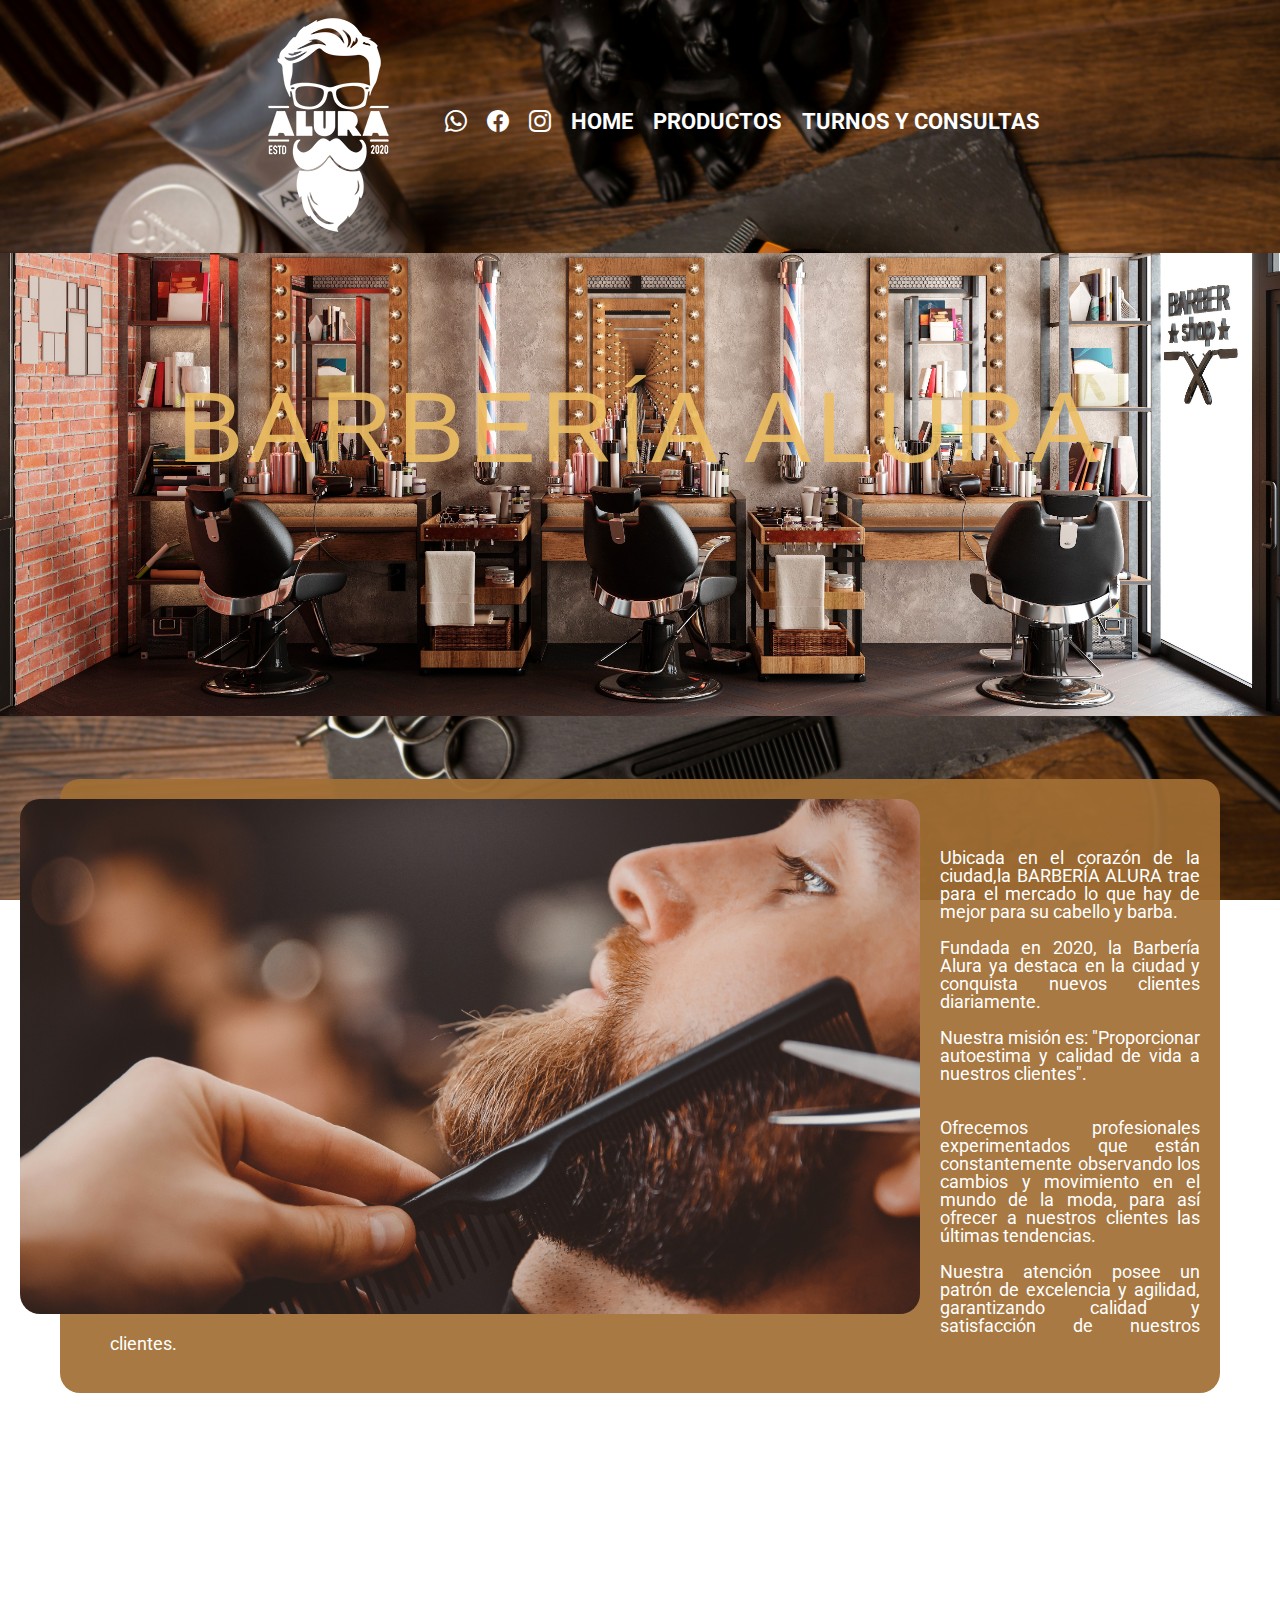
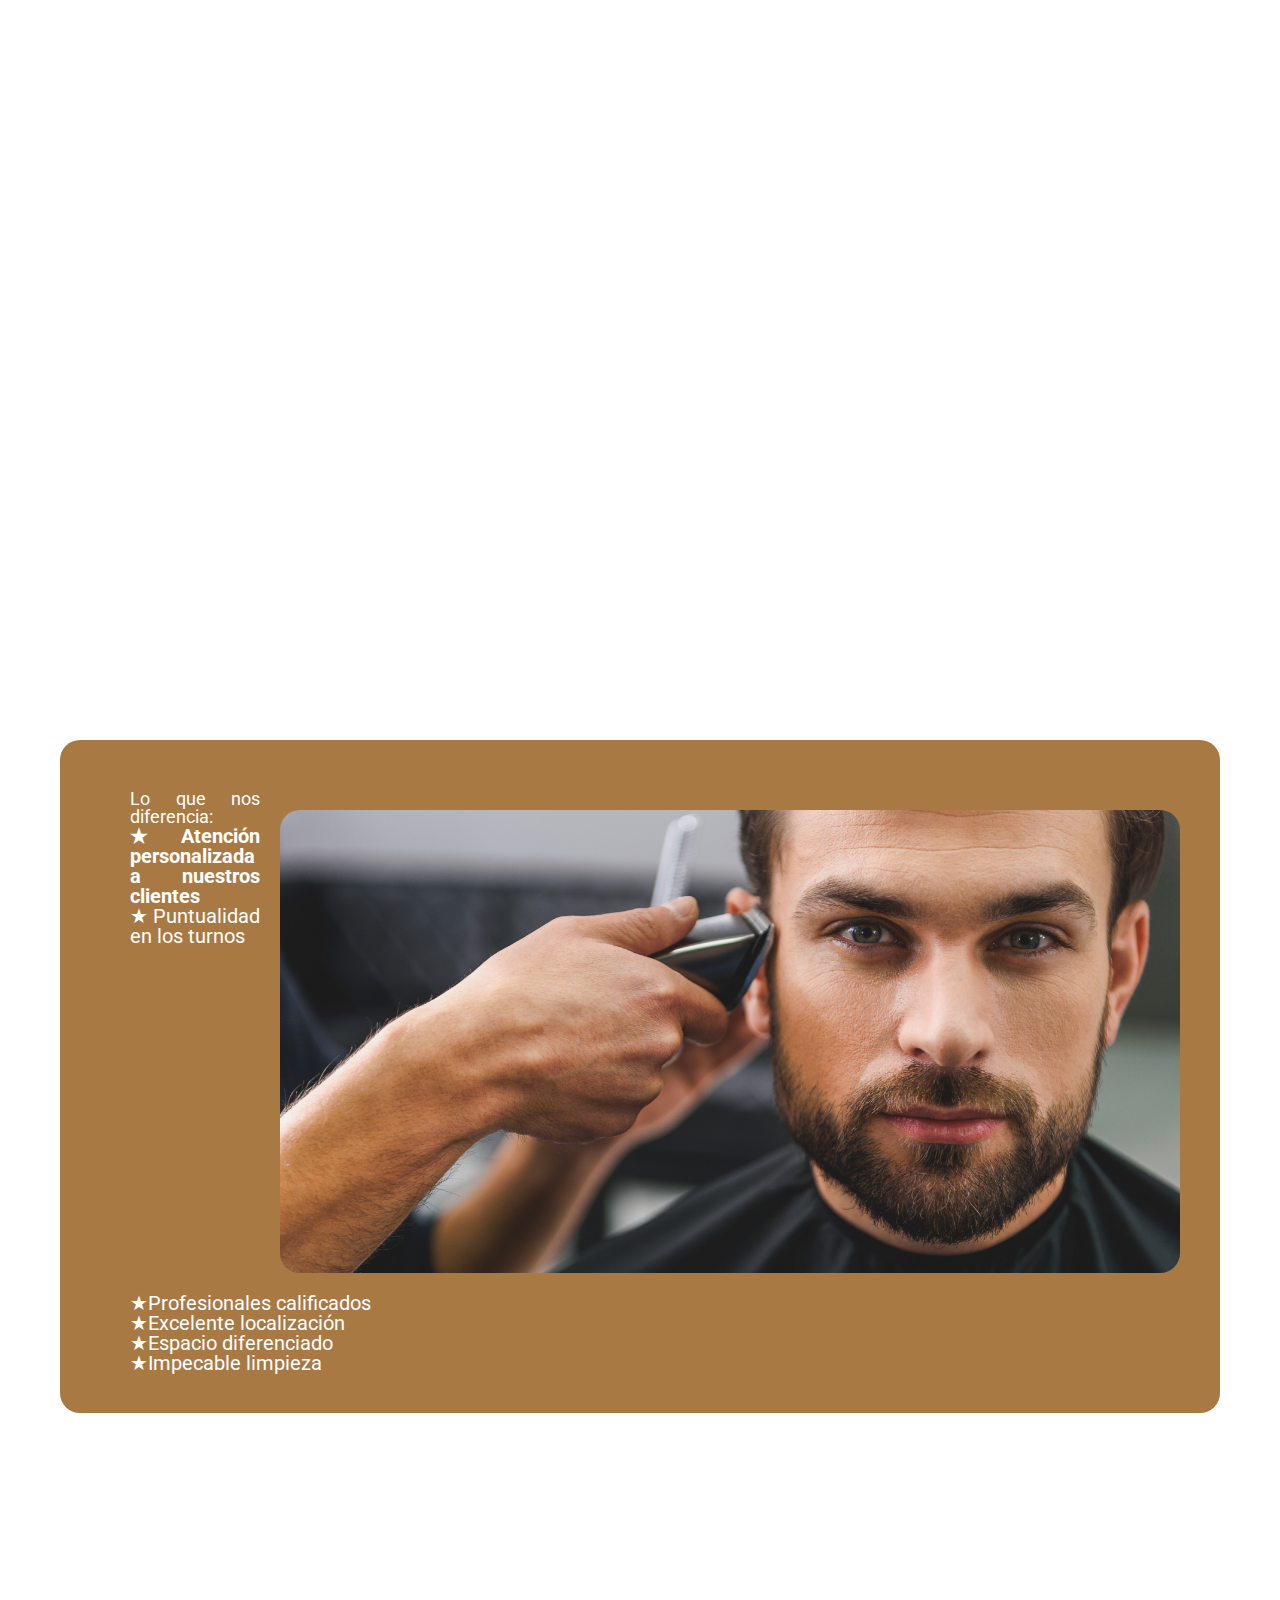
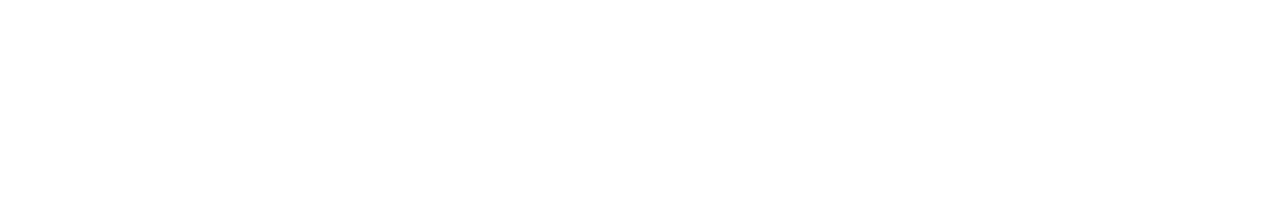
<file: index.html>
<!DOCTYPE html>
<html lang="es">
    <head>
        <meta charset="UTF-8"> 
        <meta name="viewport" content="width=device-width, initial scale=1">
        <title>Barbería Alura</title>
        <link rel= "stylesheet" href="reset.css">
        <link rel= "stylesheet" href="stylos.css"> 
        <link rel="preconnect" href="https://fonts.googleapis.com">
        <link rel="preconnect" href="https://fonts.gstatic.com" crossorigin>
        <link href="https://fonts.googleapis.com/css2?family=Roboto&display=swap" rel="stylesheet">
        <link href="https://cdn.jsdelivr.net/npm/bootstrap@5.3.0-alpha1/dist/css/bootstrap.min.css" rel="stylesheet" integrity="sha384-GLhlTQ8iRABdZLl6O3oVMWSktQOp6b7In1Zl3/Jr59b6EGGoI1aFkw7cmDA6j6gD" crossorigin="anonymous">
        <link href="https://fonts.googleapis.com/css?family=Varela+Round">
        <link rel="stylesheet" href="https://cdn.jsdelivr.net/npm/bootstrap-icons@1.10.3/font/bootstrap-icons.css">
        <link rel="shortcut icon" href="imagenes/barbershop_hair_styling_hairdressing_chair_seat_icon_228305.png" type="image/x-icon">
        
    </head>
    <body>
      <header>
        <div class="caja">
            <img  src="imagenes/logo-blanco.png"alt="logo">
            <nav>
                <ul>
                    <li><a href= "www.whatsapp.com" class="bi bi-whatsapp"></a></li>
                    <li><a href="www.facebook.com" class="bi bi-facebook"></a></li>
                    <li><a href="www.instagram.com" class="bi bi-instagram"></a></li>
                    <li><a href="index.html">Home</a></li>
                    <li><a href="productos.html">Productos</a></li>
                    <li><a href="contacto.html">Turnos y consultas</a></li>
                </ul>
            </nav> 
        </div>
        </header>
                  <img  class="banner" src="imagenes/banner.jpeg" alt="barberiaAlura">
        <main>
            <h1 class="titulo"> BARBERÍA ALURA </h1>
            <section class= "principal">
               <img class="uno"  src ="imagenes/uno.jpeg"alt= "barberia Alura"/>
               <div class= texto-principal>
                      <p> Ubicada en el corazón de la ciudad,<strong>la BARBERÍA ALURA </strong>  trae para el mercado lo que hay de mejor para su cabello y barba.<br></br>
                        Fundada en 2020, la Barbería Alura ya destaca  en la ciudad y conquista nuevos clientes diariamente. <br></br>
                      <em>Nuestra misión es: <strong>"Proporcionar autoestima y calidad de vida a nuestros clientes".</strong></em> <br></br>
                      <br>Ofrecemos profesionales experimentados que están constantemente observando los cambios y movimiento en el mundo de la moda, para así ofrecer a nuestros clientes las últimas tendencias.</br>
                      <br> Nuestra atención  posee un patrón de excelencia y agilidad, garantizando calidad y satisfacción de nuestros clientes.</br> </p>
               </div>
            </section>

            <section class="mapa">
              <h3 class="titulo-principal">Nuestra Ubicación</h3>
              <p>Nuestro establecimiento está ubicado en el corazón de la ciudad</p>
              <iframe src="https://www.google.com/maps/embed?pb=!1m18!1m12!1m3!1d34784.869470159!2d-46.65499870427411!3d-23.593248407555798!2m3!1f0!2f0!3f0!3m2!1i1024!2i768!4f13.1!3m3!1m2!1s0x94ce5a2b2ed7f3a1%3A0xab35da2f5ca62674!2sCaelum%20-%20Education%20and%20Innovation!5e0!3m2!1ses-419!2sbr!4v1602972945026!5m2!1ses-419!2sbr" width="100%" height="300" frameborder="0" style="border:0;" allowfullscreen="" aria-hidden="false" tabindex="0"></iframe>
           </section>

           <div class="video">
            <iframe width="100%" height="315" src="https://www.youtube.com/embed/wcVVXUV0YUY" frameborder="0" allow="accelerometer; autoplay; clipboard-write; encrypted-media; gyroscope; picture-in-picture" allowfullscreen></iframe>
           </div>

            <section class= "diferenciales">
              <img class="dos"  src ="imagenes/dos.jpeg"alt= "barberia Alura"/>
              <div class= "texto-diferenciales">
                     <p> Lo que nos diferencia:
                      <ul class="lista-diferenciales">
                           <li class="items">Atención personalizada a nuestros clientes</li>
                           <li class="items">Puntualidad en los turnos</li>
                           <li class="items">Profesionales calificados</li>
                           <li class="items">Excelente localización</li>
                           <li class="items">Espacio diferenciado</li>
                           <li class="items">Impecable limpieza</li>      
                      </ul>
                     </p>
              </div>
           </section>
       
        </main>
    
        <footer>
                 <img src="imagenes/logo-blanco.png" alt="logo blanco">
                 <p class=" copyrigth"> © Copyrigth Barberia por Daniel Ariza 2023</p>
        </footer>
        </body>
      </html>

</html>
</file>
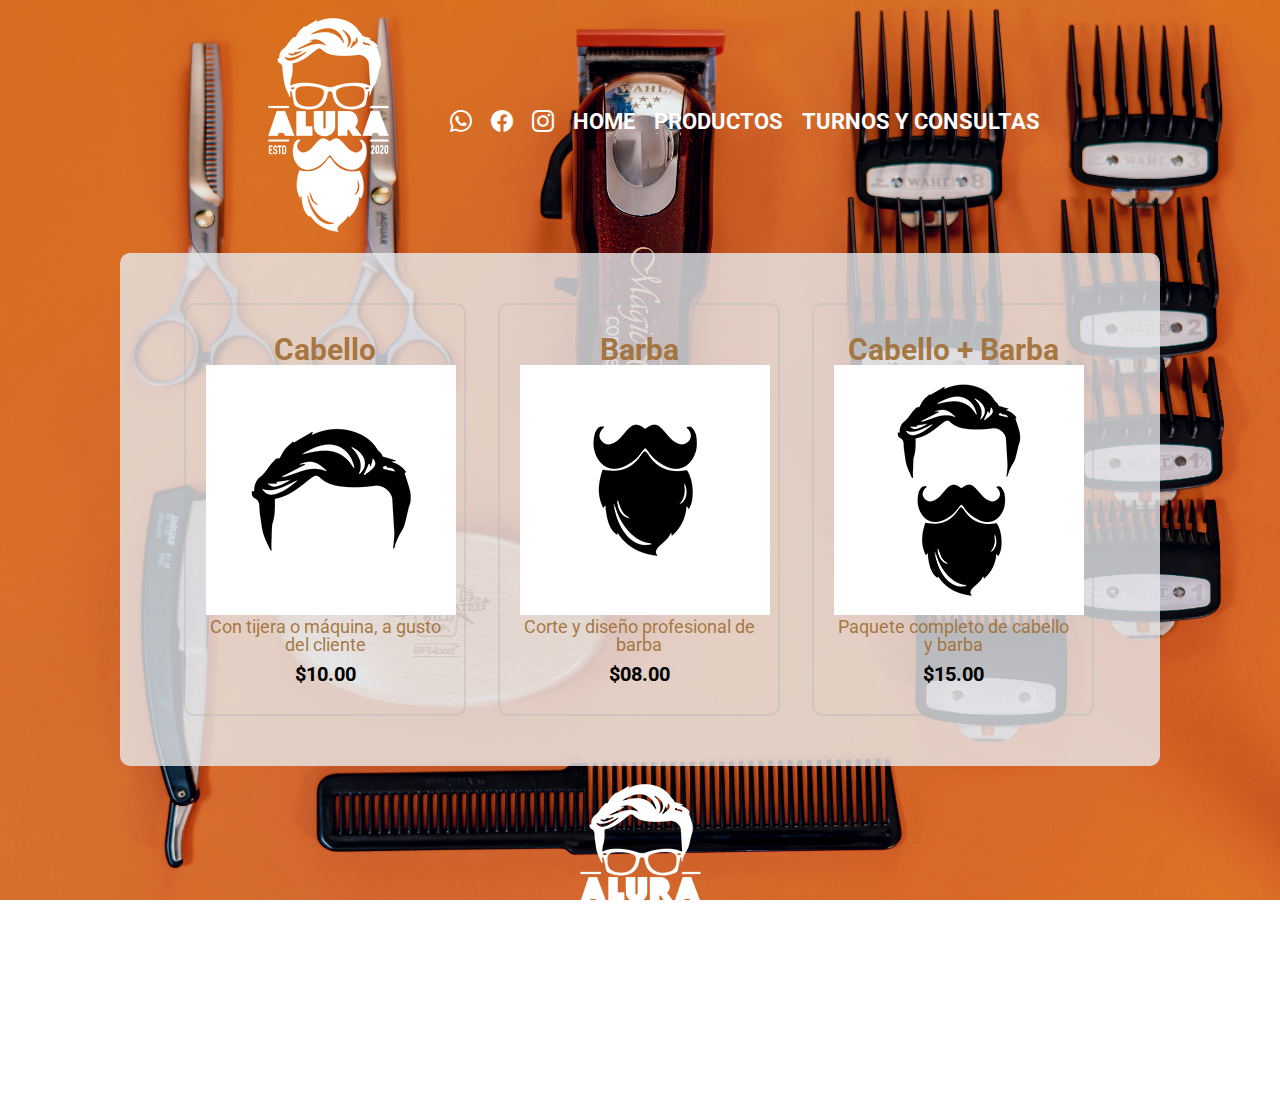
<file: productos.html>
<!DOCTYPE html>
<html lang="es">
    <head>
        <meta charset="UTF-8">
        <meta name="viewport" content="width=device-width">
        <title>Productos Barbería Alura</title>
        <link rel= "stylesheet" href="reset.css">
        <link rel= "stylesheet" href="productos.css">
        <link rel="preconnect" href="https://fonts.googleapis.com">
        <link rel="preconnect" href="https://fonts.gstatic.com" crossorigin>
        <link href="https://fonts.googleapis.com/css2?family=Roboto&display=swap" rel="stylesheet"> 
        <link rel="stylesheet" href="https://cdn.jsdelivr.net/npm/bootstrap-icons@1.10.3/font/bootstrap-icons.css">  
        <link rel="shortcut icon" href="imagenes/barbershop_hair_styling_hairdressing_chair_seat_icon_228305.png" type="image/x-icon"> 
    </head>

<body>
  <header>
    <div class="caja">
            <h1><img src="imagenes/logo-blanco.png" alt=" logo barberia Alura"></h1>
        <nav>
            <ul>
                <li><a href= "www.whatsapp.com" class="bi bi-whatsapp"></a></li>
                <li><a href="www.facebook.com" class="bi bi-facebook"></a></li>
                <li><a href="www.instagram.com" class="bi bi-instagram"></a></li>
                <li><a href="index.html">Home</a></li>
                <li><a href="productos.html">Productos</a></li>
                <li><a href="contacto.html">Turnos y consultas</a></li>
            </ul>
        </nav> 
    </div>
    </header>

    <main>
          <ul class="productos">
            <li>
                <h2>Cabello</h2>
                <img src="imagenes/cabello.jpg"alt ="cabello">
                <p class="producto-descripcion">Con tijera o máquina, a gusto del cliente </p>
                <p class="producto-precio">$10.00</p>
            </li>
            <li>
                <h2>Barba</h2>
                <img src="imagenes/barba.jpg"alt="barba">
                <p class="producto-descripcion">Corte y diseño profesional de barba</p>
                <p class="producto-precio">$08.00</p>
            </li>
            <li>
                <h2>Cabello + Barba</h2>
                <img src="imagenes/cabello+barba.jpg"alt="cabello+barba">
                <p class="producto-descripcion">Paquete completo de cabello y barba</p>
                <p class="producto-precio">$15.00</p>
            </li>
          </ul>   
    </main>

    <footer>
             <img src = "imagenes/logo-blanco.png" alt ="logo barberia Alura">
             <p class=" copyrigth"> © Copyrigth Barberia por Daniel Ariza 2023</p>
    </footer>
    </body>
  </html>
</file>
<file: stylos.css>
body{
    background-image: url(imagenes/andrea-donato-MNu0n-3BIKs-unsplash.jpg);
    background-size: 100% 100%;
    background-attachment: fixed;

    font-family: 'Roboto', sans-serif;
}
.caja{
    width: 800px;
    position: relative;
    margin: 0 auto;
}

nav{
    position: absolute;
    top:110px;
    right: 0;
}

nav li{
    display: inline;
    margin: 0 0 0 15px;
}

nav a{
    text-transform: uppercase;
    color: white;
    font-weight: bold;
    font-size: 22px;
    text-decoration: none;
}
nav a:hover{
    color:rgba(75, 82, 92, 0.959);
    text-decoration: underline;
}
.banner{
    width:100%;
}

@import url(https://fonts.googleapis.com/css?family=Varela+Round);
 .titulo{
        color: rgba(237, 191, 99, 0.9);
        font: normal 100px "arial", sans-serif;
        height: 200px;
        left: 0;
        letter-spacing: 5px;
        margin: -80px 0 0 0;
        position: absolute;
        text-align: center;
        text-transform: uppercase;
        top: 50%;
        width: 100%;
        animation: move linear 2000ms infinite;  
      }
      
      @keyframes move {
        0% {
          text-shadow:
            4px -4px 0 hsla(0, 100%, 50%, 1), 
            3px -3px 0 hsla(0, 100%, 50%, 1), 
            2px -2px 0 hsla(0, 100%, 50%, 1), 
            1px -1px 0 hsla(0, 100%, 50%, 1),
            -4px 4px 0 rgb(11, 11, 11), 
            -3px 3px 0 rgb(11, 11, 11), 
            -2px 2px 0 rgb(11, 11, 11), 
            -1px 1px 0 rgb(11, 11, 11)
          ;
        }
        25% {    
          text-shadow:      
            -4px -4px 0 rgb(18, 18, 18), 
            -3px -3px 0 rgb(18, 18, 18), 
            -2px -2px 0 rgb(18, 18, 18), 
            -1px -1px 0 rgb(18, 18, 18),
            4px 4px 0 hsla(0, 100%, 50%, 1), 
            3px 3px 0 hsla(0, 100%, 50%, 1), 
            2px 2px 0 hsla(0, 100%, 50%, 1), 
            1px 1px 0 hsla(0, 100%, 50%, 1)      
          ;
        }
        50% {
          text-shadow:
            -4px 4px 0 hsla(0, 100%, 50%, 1), 
            -3px 3px 0 hsla(0, 100%, 50%, 1), 
            -2px 2px 0 hsla(0, 100%, 50%, 1), 
            -1px 1px 0 hsla(0, 100%, 50%, 1),
            4px -4px 0 rgb(10, 10, 10), 
            3px -3px 0 rgb( 10, 10, 10),
            2px -2px 0 rgb(10, 10, 10), 
            1px -1px 0 rgb(10, 10, 10), 
          ;
        }
        75% {
          text-shadow:
            4px 4px 0 rgb(10, 10, 10),
            3px 3px 0 rgb(10, 10, 10),  
            2px 2px 0 rgb(10, 10, 10),  
            1px 1px 0 rgb(10, 10, 10), 
            -4px -4px 0 hsla(0, 100%, 50%, 1), 
            -3px -3px 0 hsla(0, 100%, 50%, 1), 
            -2px -2px 0 hsla(0, 100%, 50%, 1), 
            -1px -1px 0 hsla(0, 100%, 50%, 1)      
          ;
        }
        100% {
          text-shadow:
            4px -4px 0 hsla(0, 100%, 50%, 1), 
            3px -3px 0 hsla(0, 100%, 50%, 1), 
            2px -2px 0 hsla(0, 100%, 50%, 1), 
            1px -1px 0 hsla(0, 100%, 50%, 1),
            -4px 4px 0 rgb(10, 10, 10),  
            -3px 3px 0 rgb(10, 10, 10),  
            -2px 2px 0 rgb(10, 10, 10),  
            -1px 1px 0 rgb(10, 10, 10), 
          ;
        }  

}
#principal{
    position: relative;
    display: inline-block;
    float:none;
    box-sizing: border-box;;
    text-align: justify;
    color:rgba 0,0,0,0;
    margin:1%;
    padding-bottom:40px;
}
.uno {
    width:900px;
    float: left;
    margin: 20px;
    border-radius: 20px;
}
.texto-principal{
    color: rgba 0,0,0,0;
    margin:60px;
    padding-top:70px;
    padding-left:50px;
    padding-bottom:40px;
    padding-right:20px;
    text-align:justify;
    background: rgba(161, 110, 52, 0.925);
    border-radius:20px;
}
.titulo-principal{
  color:white;
}
p{
    font-size:18px;
    color:white;
}
ul{
    font-size:20px;
    color:white;
}

em strong{
           color:white;
}
#mision {
          font-size:20px;
}

.dos{
    width:900px;
    float: right;
    margin: 20px;
    border-radius: 20px;

}
.diferenciales{
    color: rgba 0,0,0,0;
    margin:60px;
    padding-top:50px;
    padding-left:70px;
    padding-bottom:40px;
    padding-right:20px;
    text-align:justify;
    background: rgba(161, 110, 52, 0.925);
    border-radius:20px;
}
.items:first-child{
  font-weight:bold;
}
.items:before{
  content:"★"
}
.mapa {
    padding: 60px;
    border-radius:20px;
}

.mapa p {
    margin: 0 0 2em;
    text-align: center;
}

.video {
    width: 560px;
    margin: 1em auto;
}
footer{
    text-align: center;
    padding-bottom:20px;
    background-size: 100% 100%;
    background-attachment: fixed;
    transform: 90%;
}

.copyrigth{
    color:white;
    font-style:13px;
    margin:20px;
} 
@media screen and (max-width:480px){
  h1{
      text-align: center;
  }
  nav{
      position: static;
  }
  .caja, .principal, .mapa, .diferenciales, .video {
      width: auto;
  }
  .lista-diferenciales, .dos{
      width: 100%;
  }
}
</file>
<file: productos.css>
body{
   font-family: 'Roboto', sans-serif;
   background-image: url(imagenes/productos.jpg);
   background-size: 100% 100%;
   background-attachment: fixed;
}
header {
   
    color:white;
  
}

.caja{
    width: 800px;
    position: relative;
    margin: 0 auto;
}

nav{
    position: absolute;
    top:110px;
    right: 0;
}

nav li{
    display: inline;
    margin: 0 0 0 15px;
}

nav a{
    text-transform: uppercase;
    color: white;
    font-weight: bold;
    font-size: 22px;
    text-decoration: none;
}
nav a:hover{
    color:black;
    text-decoration: underline;
}
.productos{
    width:940px;
    margin:0 auto;
    padding:50px;
    background: rgba(231, 232, 235, 0.801);
    border-radius:10px;
    box-shadow: 0 0 10px rgba(0,0,0,0)
    

}
.productos li{
    display: inline-block;
    text-align: center;
    width: 30%;
    vertical-align: top;
    margin: 0 1.5%;
    padding: 30px 20px;
    box-sizing: border-box;
    border: 2px solid  rgba(176, 192, 183, 0.438);
    border-radius: 10px;
    
}
.productos li:hover{
    border-color: black;
}
.productos li:active{
    border-color: rgb(238, 255, 4);
}
.productos h2{
    font-size: 30px;
    font-weight: bold;
    color:rgba(161, 110, 52, 0.925);

}
.productos li:hover h2{
    font-size: 33px;
}
.producto-descripcion{
    font-size: 18px;
    color:rgba(161, 110, 52, 0.925);
}

img {
    opacity: 1; /* Imagen completamente opaca */
    /* transition: opacity 0.3s ease; Transición suave */
  }
.producto-precio{
    font-size: 20px;
    font-weight: bold;
    margin-top: 10px;
}
footer{
    text-align: center;
    background-size: cover;
    background-size: 100% 100%;
    background-attachment: fixed;
    padding-bottom:20px;
}
.copyrigth{
    color:white;
    font-style:13px;
    margin:20px;
}

@media screen and (max-width:480px){
    h1{
        text-align: center;
    }
    nav{
        position: static;
    }
    .caja, .productos {
        width: auto;
    }

    }
    footer{ width:auto;}
</file>
